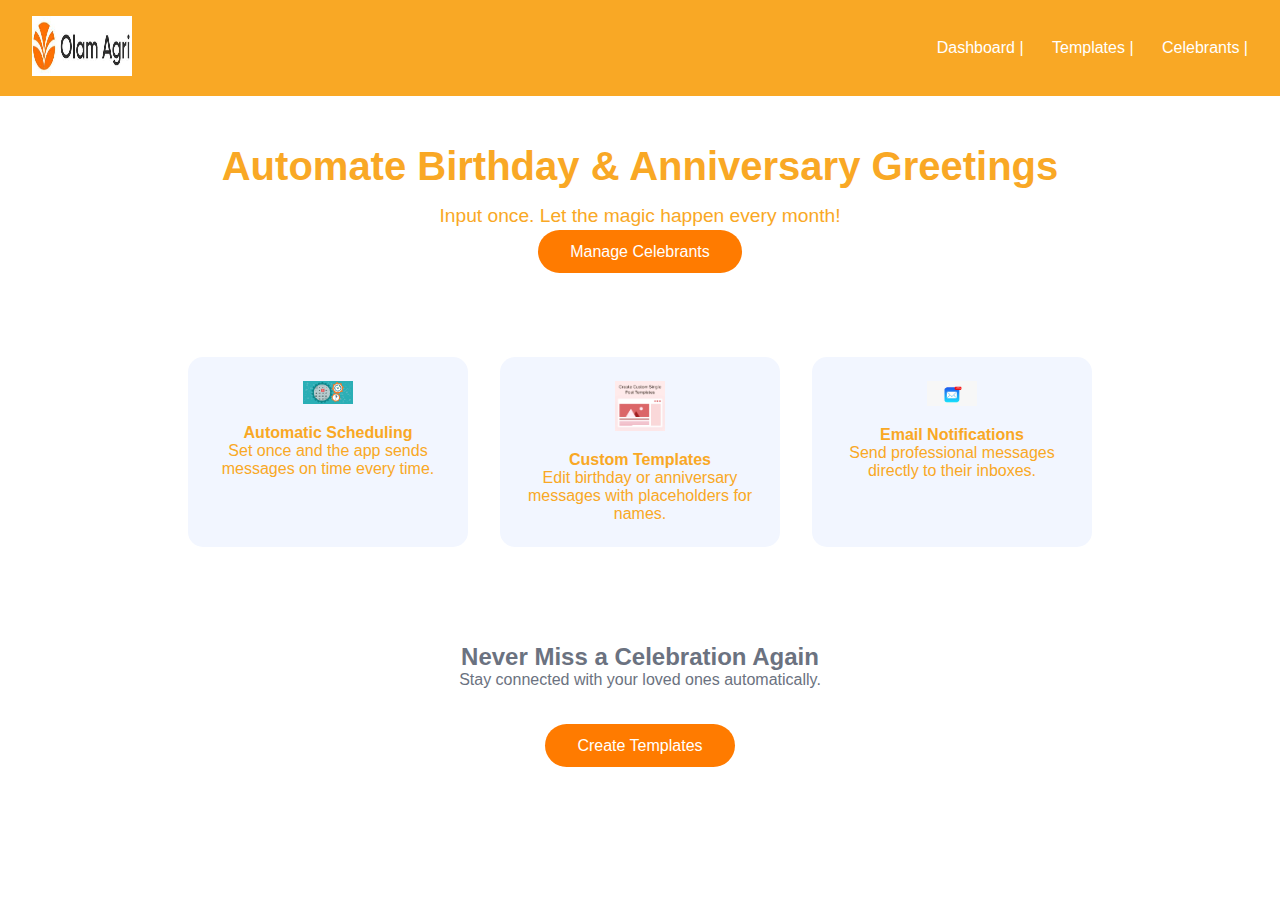
<file: index.html>
<!DOCTYPE html>
<html lang="en">
<head>
  <meta charset="UTF-8" />
  <meta name="viewport" content="width=device-width, initial-scale=1.0"/>
  <title>CFM Greeting Scheduler</title>
  <link rel="stylesheet" href="css/style.css" />
</head>
<body class="fade-in-bottom">
  <header class="header slide-down" style="background-color: #f9a825;">
  <div class="logo-container">
  <img src="assets/images/logo2.jpg" alt="Logo" class="logo" style="height: 60px; width: 100px;" />
    
  </div>
  <nav class="nav">
    <a href="index.html">Dashboard |</a>
    <a href="templates.html">Templates |</a>
    <a href="celebrants.html">Celebrants |</a>
  </nav>
</header>


  <!-- Hero Section -->
  <section class="hero zoom-in">
    <h2 style="color: #f9a825;">Automate Birthday & Anniversary Greetings</h2>
    <p>Input once. Let the magic happen every month!</p>
    
    <!-- Call-to-Action Button -->
    <a href="celebrants.html" class="btn">Manage Celebrants</a>
  </section>

  

  <!-- Features Section -->
  <section class="features slide-left">
    <!-- Feature 1 -->
    <div class="feature">
      <img src="assets/images/download.jpeg" alt="Auto Schedule">
      <h4>Automatic Scheduling</h4>
      <p>Set once and the app sends messages on time every time.</p>
    </div>
    
    <!-- Feature 2 -->
    <div class="feature">
      <img src="assets/images/templates.png" alt="Customize">
      <h4>Custom Templates</h4>
      <p>Edit birthday or anniversary messages with placeholders for names.</p>
    </div>
    
    <!-- Feature 3 -->
    <div class="feature">
      <img src="assets/images/email.jpeg" alt="Emails">
      <h4>Email Notifications</h4>
      <p>Send professional messages directly to their inboxes.</p>
    </div>
  </section>

  <!-- Call to Action (CTA) Section -->
   
  <section class="cta pulse">
    <h2>Never Miss a Celebration Again</h2>
    <p>Stay connected with your loved ones automatically.</p>
    
    <!-- CTA Button -->
    <div class="cta-btn-wrapper">
      <a href="templates.html" class="btn">Create Templates</a>
    </div>

    <!-- Footer Section -->
    <footer class="footer slide-up">
      <p>&copy; 2025 Olam Agri Greeting Scheduler. All rights reserved.</p>
    </footer>
  </section>

  <!-- Link to JavaScript File -->
  <script src="js/main.js"></script>
</body>
</html>
</file>
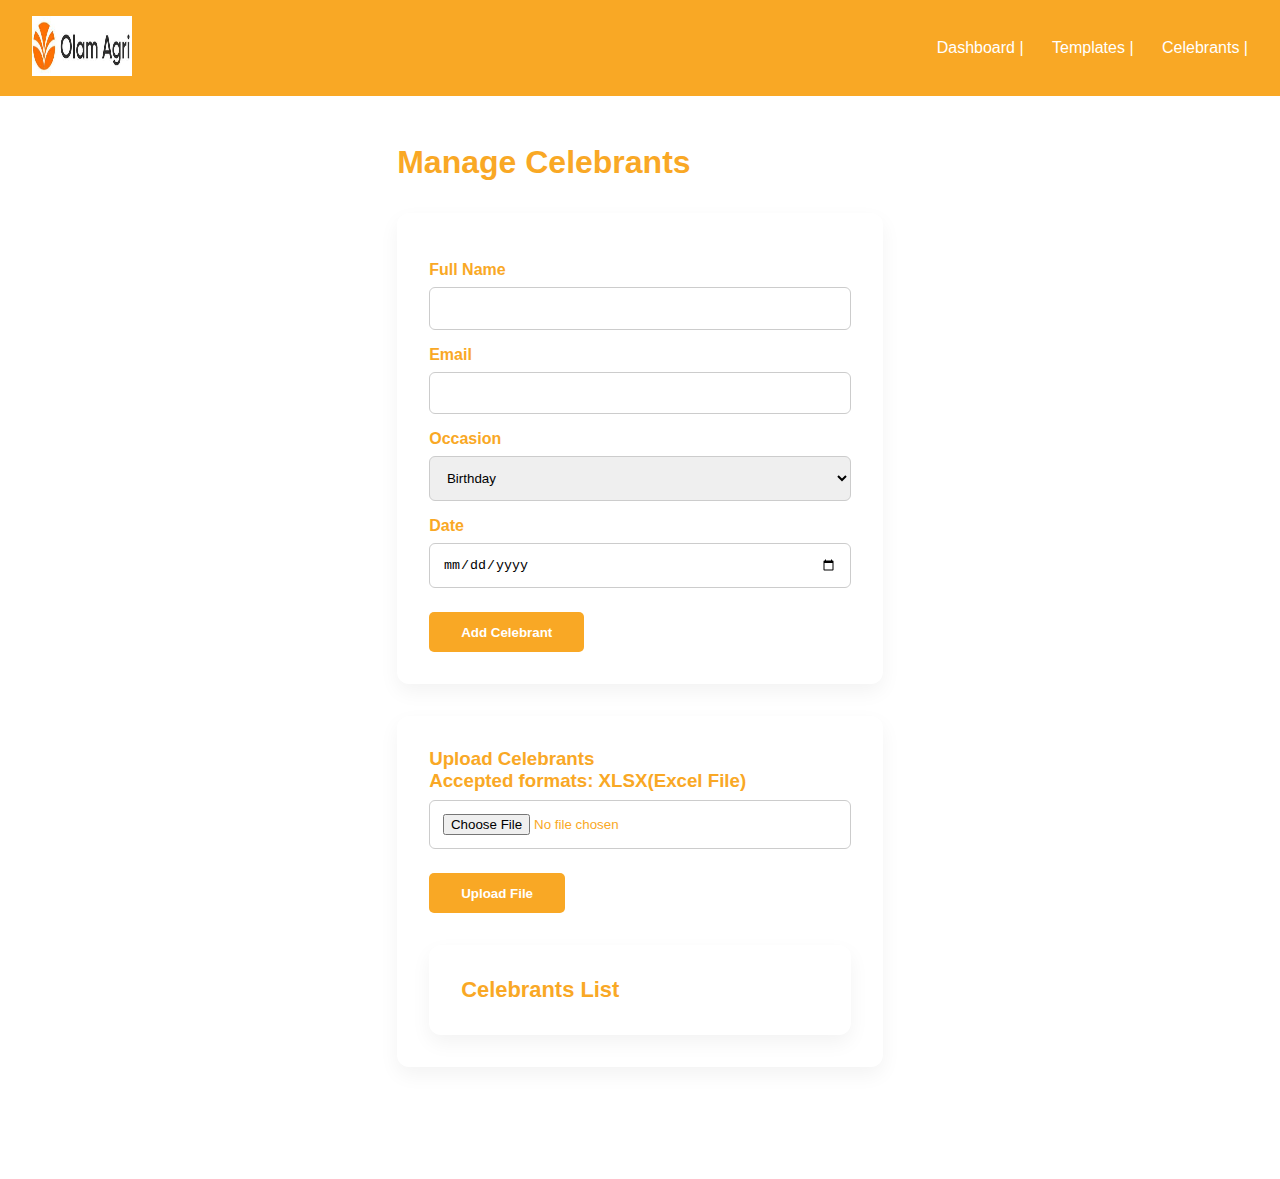
<file: celebrants.html>
<!DOCTYPE html>
<html lang="en">
<head>
  <meta charset="UTF-8" />
  <meta name="viewport" content="width=device-width, initial-scale=1" />
  <title>Celebrants</title>
  <link rel="stylesheet" href="css/style.css" />
</head>
<body class="slide-in-left">
  <header class="header slide-down" style="background-color: #f9a825;">
  <div class="logo-container">
    <img src="assets/images/logo2.jpg" alt="Logo" class="logo" style="height: 60px; width: 100px;" />
    
  </div>
  <nav class="nav">
    <a href="index.html">Dashboard |</a>
    <a href="templates.html">Templates |</a>
    <a href="celebrants.html">Celebrants |</a>
  </nav>
</header>


  <main class="container">
    <h1>Manage Celebrants</h1>

    <!-- Single Add Celebrant Form -->
    <form class="card" id="celebrantForm">
      <label>Full Name</label>
      <input type="text" id="name" required />

      <label>Email</label>
      <input type="email" id="email" required />

      <label>Occasion</label>
      <select id="occasion">
        <option value="Birthday">Birthday</option>
        <option value="Anniversary">Anniversary</option>
      </select>

      <label>Date</label>
      <input type="date" id="date" required />

      <button type="submit">Add Celebrant</button>
    </form>

    <!-- Bulk Upload Form for any supported file -->
    <form class="card" id="bulkUploadForm" enctype="multipart/form-data">
      <h3>Upload Celebrants <h3>
        <p>Accepted formats: XLSX(Excel File) </p>
      <input type="file" id="fileInput" accept=".csv,.xlsx,.xls,.docx,.pdf" required />
      <button type="submit">Upload File</button>
      
    </form>

    <div class="card">
      <h3>Celebrants List</h3>
      <ul id="celebrantList"></ul>
    </div>
  </main>

  <script>
    const form = document.getElementById('celebrantForm');
    const bulkForm = document.getElementById('bulkUploadForm');
    const list = document.getElementById('celebrantList');

    // Single celebrant add (unchanged)
    form.addEventListener('submit', async (e) => {
      e.preventDefault();

      const newCelebrant = {
        name: document.getElementById('name').value,
        email: document.getElementById('email').value,
        occasion: document.getElementById('occasion').value,
        date: document.getElementById('date').value,
      };

      try {
        const res = await fetch('https://greeting-scheduler-backend.onrender.com/api/celebrants', {
          method: 'POST',
          headers: { 'Content-Type': 'application/json' },
          body: JSON.stringify(newCelebrant)
        });

        if (!res.ok) throw new Error('Failed to add celebrant');
        await res.json();

        form.reset();
        fetchCelebrants();
      } catch (err) {
        console.error(err);
        alert('Error adding celebrant');
      }
    });

    // Bulk upload ANY file (CSV, XLSX, DOCX, PDF)
    bulkForm.addEventListener('submit', async (e) => {
      e.preventDefault();

      const fileInput = document.getElementById('fileInput');
      const file = fileInput.files[0];
      if (!file) {
        alert('Please select a file to upload');
        return;
      }

      const formData = new FormData();
      formData.append('file', file);

      try {
        const res = await fetch('https://greeting-scheduler-backend.onrender.com/api/celebrants/bulk-upload-file', {
          method: 'POST',
          body: formData
        });

        if (!res.ok) {
          const errorData = await res.json();
          alert('Upload failed: ' + (errorData.error || 'Unknown error'));
          return;
        }

        alert('Bulk upload successful!');
        bulkForm.reset();
        fetchCelebrants();
      } catch (err) {
        console.error(err);
        alert('Error during bulk upload');
      }
    });

    // Fetch & display celebrants list WITH delete buttons
    async function fetchCelebrants() {
      try {
        const res = await fetch('https://greeting-scheduler-backend.onrender.com/api/celebrants');
        const celebrants = await res.json();

        list.innerHTML = '';
        celebrants.forEach(c => {
          const li = document.createElement('li');
          li.textContent = `${c.name} - ${c.email} (${c.occasion} on ${new Date(c.date).toLocaleDateString()})`;

          // Delete button for each celebrant
          const deleteBtn = document.createElement('button');
          deleteBtn.textContent = 'Delete';
          deleteBtn.style.marginLeft = '10px';
          deleteBtn.onclick = () => deleteCelebrant(c._id);

          li.appendChild(deleteBtn);
          list.appendChild(li);
        });
      } catch (err) {
        console.error(err);
        alert('Failed to load celebrants');
      }
    }

    // Delete celebrant function
    async function deleteCelebrant(id) {
      if (!confirm('Are you sure you want to delete this celebrant?')) return;

      try {
        const res = await fetch(`https://greeting-scheduler-backend.onrender.com/api/celebrants/${id}`, {
          method: 'DELETE',
        });

        if (!res.ok) {
          const errorData = await res.json();
          alert('Delete failed: ' + (errorData.error || 'Unknown error'));
          return;
        }

        alert('Celebrant deleted successfully!');
        fetchCelebrants(); // Refresh list
      } catch (err) {
        console.error(err);
        alert('Error deleting celebrant');
      }
    }

    window.addEventListener('DOMContentLoaded', fetchCelebrants);
  </script>
</body>
</html>
</file>
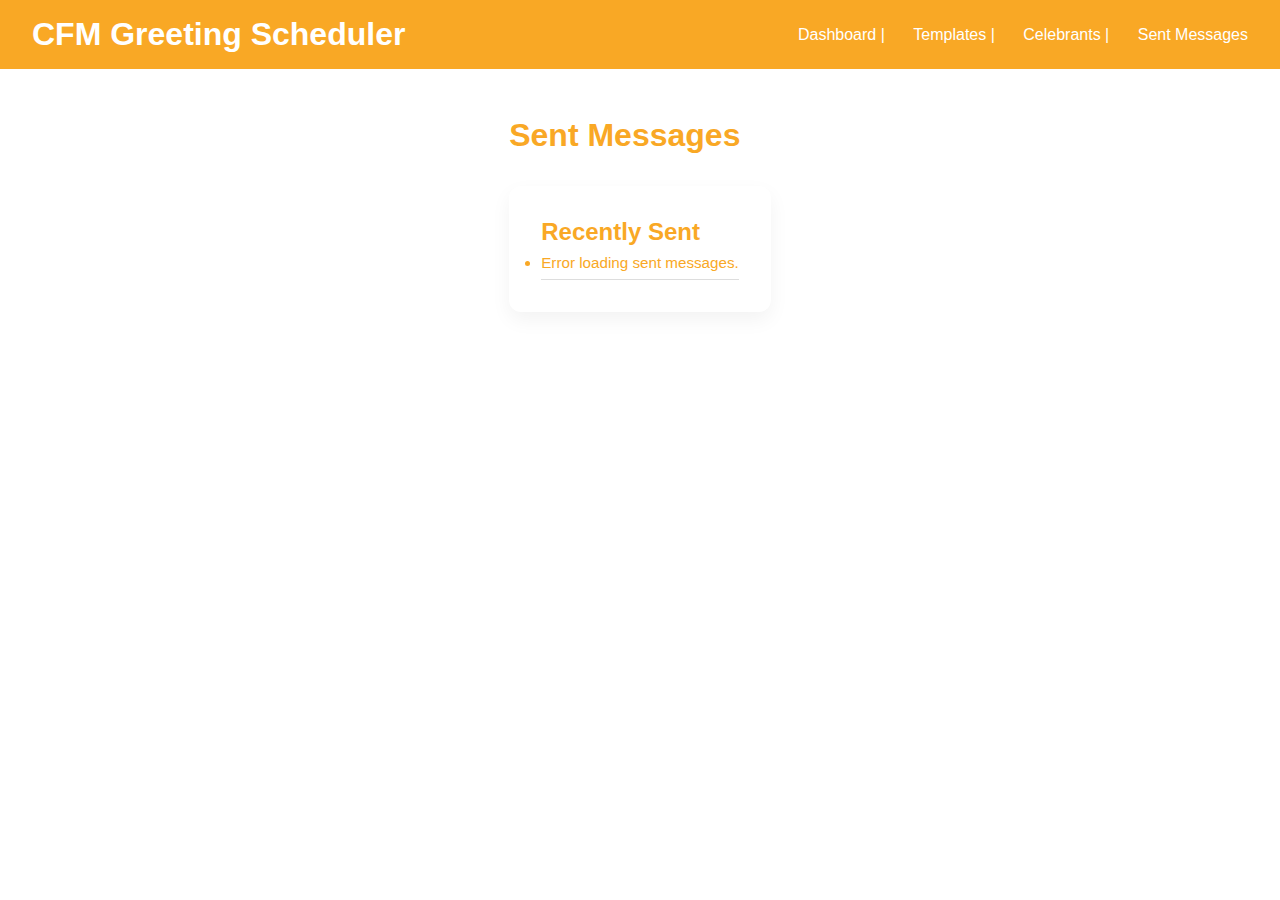
<file: sent.html>
<!DOCTYPE html>
<html lang="en">
<head>
  <meta charset="UTF-8" />
  <meta name="viewport" content="width=device-width, initial-scale=1.0" />
  <title>Sent Messages</title>
  <link rel="stylesheet" href="css/style.css" />
</head>
<body class="fade-in-bottom"> 

  <!-- Navigation Header -->
  <header class="header">
    <h1>CFM Greeting Scheduler</h1>
    <nav>
      <a href="index.html">Dashboard |</a>
      <a href="templates.html">Templates |</a>
      <a href="celebrants.html">Celebrants |</a>
      <a href="sent.html">Sent Messages</a>
    </nav>
  </header>

  <!-- Main Content Section -->
  <main class="container">
    <h1>Sent Messages</h1>
    <div class="card">
      <h2>Recently Sent</h2>
      <ul id="sentList">
        <!-- Messages will be loaded here -->
      </ul>
    </div>
  </main>

  <script>
    async function loadSentMessages() {
      try {
        const res = await fetch('http://localhost:5000/api/sent-messages');
        const messages = await res.json();

        const list = document.getElementById('sentList');
        list.innerHTML = ''; // Clear existing items

        if (!messages.length) {
          const li = document.createElement('li');
          li.textContent = 'No messages sent yet.';
          list.appendChild(li);
          return;
        }

        messages.forEach(msg => {
          const li = document.createElement('li');
          li.innerHTML = `<strong>${new Date(msg.dateSent).toLocaleDateString()}:</strong> ${msg.occasion} message sent to <em>${msg.recipientName}</em> (${msg.recipientEmail})`;
          list.appendChild(li);
        });
      } catch (err) {
        console.error('Failed to load sent messages', err);
        const list = document.getElementById('sentList');
        list.innerHTML = '<li>Error loading sent messages.</li>';
      }
    }

    window.addEventListener('DOMContentLoaded', loadSentMessages);
  </script>
</body>
</html>
</file>
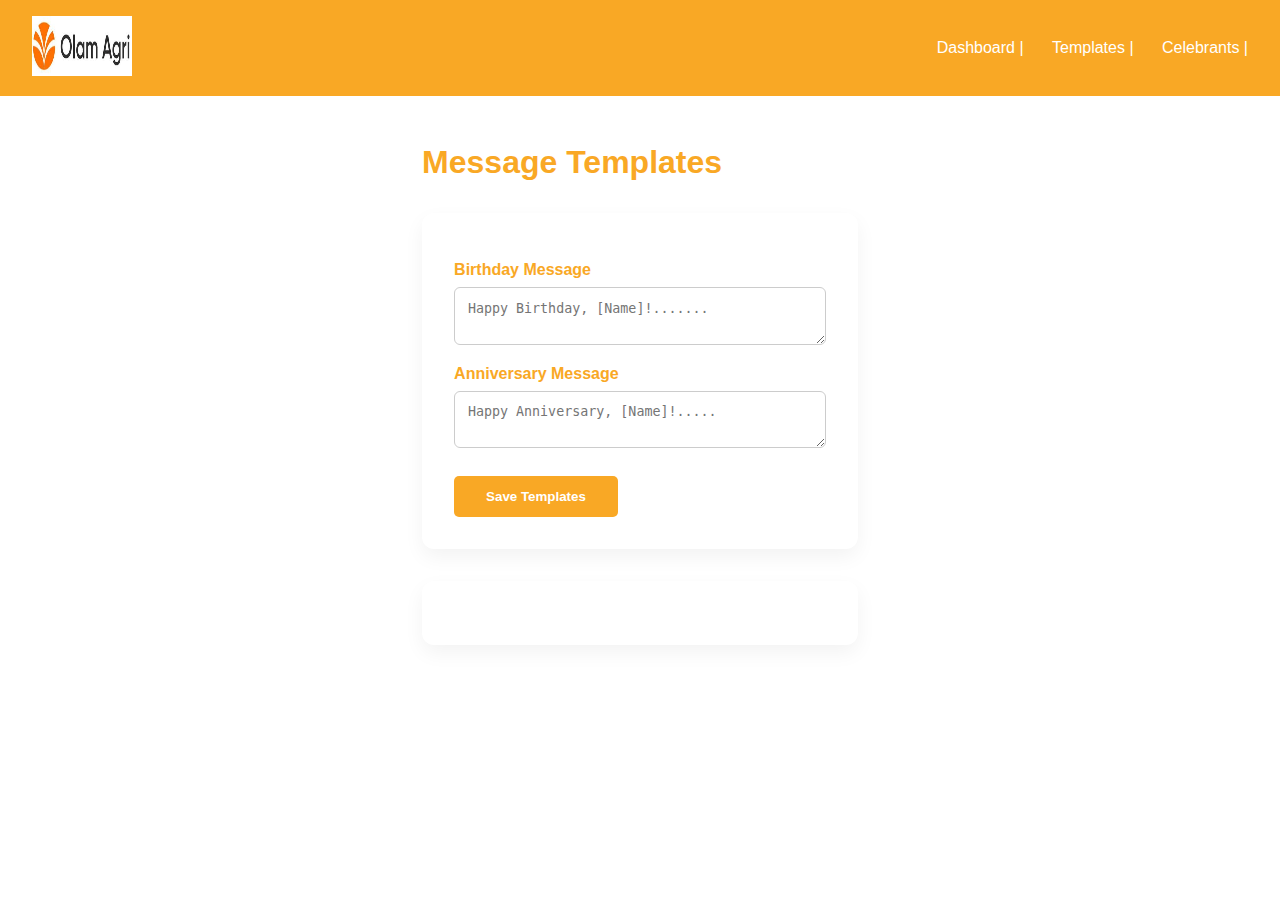
<file: templates.html>
<!DOCTYPE html>
<html lang="en">
<head>
  <meta charset="UTF-8" />
  <meta name="viewport" content="width=device-width, initial-scale=1.0" />
  <title>Templates</title>
  <link rel="stylesheet" href="css/style.css" />
</head>
<body class="fade-in-bottom">

  <!-- Navigation Header -->
  <header class="header slide-down" style="background-color: #f9a825;">
  <div class="logo-container">
    <img src="assets/images/logo2.jpg" alt="Logo" class="logo" style="height: 60px; width: 100px;" />
    
  </div>
  <nav class="nav">
    <a href="index.html">Dashboard |</a>
    <a href="templates.html">Templates |</a>
    <a href="celebrants.html">Celebrants |</a>
  </nav>
</header>


  <main class="container">
    <h1 class="MT"> Message Templates</h1>
    
    <form class="card" id="templateForm">
      <label>Birthday Message</label>
      <textarea id="birthday" placeholder="Happy Birthday, [Name]!......."></textarea>

      <label>Anniversary Message</label>
      <textarea id="anniversary" placeholder="Happy Anniversary, [Name]!....."></textarea>

      <button type="submit">Save Templates</button>
    </form>
    <div class="card">
 

  </main>

  <script>
    const birthdayInput = document.getElementById('birthday');
    const anniversaryInput = document.getElementById('anniversary');
    const form = document.getElementById('templateForm');

    // Load templates from backend
    async function loadTemplates() {
      try {
        const res = await fetch('https://greeting-scheduler-backend.onrender.com/api/templates');
        const templates = await res.json();

        birthdayInput.value = templates.birthday || '';
        anniversaryInput.value = templates.anniversary || '';
      } catch (err) {
        console.error('Failed to load templates', err);
        alert('Error loading templates');
      }
    }

    // Save templates to backend
    form.addEventListener('submit', async (e) => {
      e.preventDefault();

      const data = {
        birthday: birthdayInput.value,
        anniversary: anniversaryInput.value,
      };

      try {
        const res = await fetch('https://greeting-scheduler-backend.onrender.com/api/templates', {
          method: 'POST', // or PUT if your backend uses that
          headers: {
            'Content-Type': 'application/json',
          },
          body: JSON.stringify(data)
        });

        if (!res.ok) throw new Error('Save failed');
        alert('Templates saved!');
      } catch (err) {
        console.error('Error saving templates', err);
        alert('Error saving templates');
      }
    });
    async function loadPdfTemplates() {
  try {
    const res = await fetch('https://greeting-scheduler-backend.onrender.com/api/templates/pdf-list');
    const pdfFiles = await res.json();

    const container = document.getElementById('pdfTemplatesContainer');
    container.innerHTML = '';

    if (pdfFiles.length === 0) {
      container.textContent = 'No PDF templates available.';
      return;
    }

    pdfFiles.forEach(file => {
      const link = document.createElement('a');
      link.href = `https://greeting-scheduler-backend.onrender.com/api/templates/pdf/${file}`;
      link.target = '_blank';
      link.textContent = file;
      link.style.display = 'block';
      container.appendChild(link);
    });
  } catch (err) {
    console.error('Failed to load PDF templates:', err);
  }
}

window.addEventListener('DOMContentLoaded', loadPdfTemplates);


    // Load on page open
    window.addEventListener('DOMContentLoaded', loadTemplates);
  </script>
</body>
</html>
</file>
<file: css/style.css>
/*Global Styles*/

:root {
  --primary: #f9a825;
  --accent: #f9a825;
  --bg: #f4f6f8;
  --white: #ffffff;
  --gray: #6b7280;
}

/* Universal Reset */
* {
  margin: 0;
  padding: 0;
  box-sizing: border-box;
}

body {
  font-family: "Segoe UI", sans-serif;
  background: linear-gradient(
    to bottom,
    white 0%,
    white 100%,
    #ffd699 75%,  /* light orange */
    #ff8c00 50%  /* deep orange */
  );
  color: var(--primary);
  overflow-x: hidden;
  min-height: 100vh;
  display: flex;
  flex-direction: column;
}


/* Container */
.container {
  max-width: 900px;
  margin: 2rem auto;
  padding: 1rem;
  padding-bottom: 5rem; 
  flex: 1;
}


/*Navigation Header*/
.nav{
  background: var(--primary) ;
  color: var(--primary);
}




/* Header */
.header {
  background: var(--primary);
  padding: 1rem 2rem;
  color: var(--white);
  display: flex;
  justify-content: space-between;
  align-items: center;
  flex-wrap: wrap;
}

/* Header Navigation Links */
.header nav a {
  color: var(--white);
  margin-left: 1.5rem;
  text-decoration: none;
  font-weight: 500;
}


/*Create Template Page*/


/* Card Styling */
.card {
  background: var(--white);
  padding: 2rem;
  margin-top: 2rem;
  border-radius: 12px;
  box-shadow: 0 8px 20px rgba(0, 0, 0, 0.05);
  animation: fadeIn 0.8s ease;
}

/* Form Labels */
form label {
  display: block;
  margin-top: 1rem;
  font-weight: 600;
}

/* Form Inputs, Selects, Textareas */
form input,
form select,
form textarea {
  width: 100%;
  margin-top: 0.5rem;
  padding: 0.8rem;
  border: 1px solid #ccc;
  border-radius: 6px;
}

/* Form Button */
form button {
  margin-top: 1.5rem;
  padding: 0.8rem 2rem;
  background: var(--accent);
  border: none;
  color: var(--white);
  font-weight: bold;
  border-radius: 5px;
  cursor: pointer;
  transition: background 0.3s ease;
}

/* Form Button Hover */
form button:hover {
  background: #f57f17;
}

/* Sent List */
#sentList li {
  padding: 0.5rem 0;
  border-bottom: 1px solid #ddd;
  font-size: 0.95rem;
}
.MT{
    padding-left: -500px;
}


/*Home Page Sections*/


/* Hero Section */
.hero {
  padding: 3rem 1.5rem;
  text-align: center;
}

/* Hero Heading */
.hero h2 {
  font-size: 2.5rem;
  color: #004080;
}

/* Hero Paragraph */
.hero p {
  font-size: 1.2rem;
  margin: 1rem 0;
}

/* Buttons */
.btn {
  background-color: #ff7b00;
  padding: 0.8rem 2rem;
  border-radius: 30px;
  color: #fff;
  text-decoration: none;
  transition: transform 0.3s ease;
}

/* Button Hover */
.btn:hover {
  transform: scale(1.05);
}

/* Stats Section */
.stats {
  display: flex;
  flex-wrap: wrap;
  justify-content: center;
  gap: 2rem;
  padding: 3rem 1.5rem;
  text-align: center;
}

/* Individual Stat Card */
.stat-card {
  background: #fff;
  padding: 1.5rem 2rem;
  border-radius: 15px;
  box-shadow: 0 0 10px rgba(0, 0, 0, 0.1);
  min-width: 180px;
}

/* Stat Card Heading */
.stat-card h3 {
  color: #004080;
  font-size: 2rem;
}

/* Features Section */
.features {
  display: flex;
  flex-wrap: wrap;
  gap: 2rem;
  justify-content: center;
  padding: 3rem 1.5rem;
  text-align: center;
}

/* Individual Feature */
.feature {
  max-width: 280px;
  padding: 1.5rem;
  background: #f2f6ff;
  border-radius: 15px;
  transition: transform 0.4s ease;
}

/* Feature Image */
.feature img {
  width: 50px;
  margin-bottom: 1rem;
}

/* Feature Hover */
.feature:hover {
  transform: translateY(-5px);
}

/* Call to Action Section */
/* Call to Action Section */
.cta {
  background-color: var(--white);
  color: var(--gray);
  padding: 3rem 1rem;
  text-align: center;
}


/* CTA Button */
.cta .btn {
  background: #ff7b00;
  margin-top: 2rem;
}

/* CTA Button Wrapper */
.cta-btn-wrapper {
  margin-top: 3rem;
}


/*Footer*/


/* Footer */
.footer {
  color: var(--white);
  padding: 1.5rem 1rem;
  text-align: center;
  margin-top: auto;
}


/*Animations*/


/* Fade In Animation Keyframes */
@keyframes fadeIn {
  from {
    opacity: 0;
    transform: translateY(20px);
  }
  to {
    opacity: 1;
    transform: translateY(0);
  }
}

/* Fade In Animation Utility */
.fade-in-bottom {
  animation: fadeIn 1s ease forwards;
}

/* Zoom In Utility */
.zoom-in {
  animation: zoomIn 0.6s ease;
}

/* Zoom In Animation Keyframes */
@keyframes zoomIn {
  from {
    transform: scale(0.9);
    opacity: 0;
  }
  to {
    transform: scale(1);
    opacity: 1;
  }
}

/* Slide In Left Utility */
.slide-in-left {
  animation: slideLeft 0.8s ease;
}

/* Slide Left Animation Keyframes */
@keyframes slideLeft {
  from {
    transform: translateX(-100px);
    opacity: 0;
  }
  to {
    transform: translateX(0);
    opacity: 1;
  }
}

/* Slide Fade In Utility */
.slide-fade-in {
  animation: fadeIn 1s ease;
}


/*Responsive Styles */


/* Tablet and Below */
@media (max-width: 768px) {
  /* Header on Mobile */
  .header {
    flex-direction: column;
    text-align: center;
  }

  /* Header Nav Links on Mobile */
  .header nav a {
    margin: 0.5rem;
  }

  /* Hero Heading on Mobile */
  .hero h2 {
    font-size: 2rem;
  }

  /* Stats & Features Column Layout */
  .stats,
  .features {
    flex-direction: column;
    align-items: center;
  }

  /* Stat & Feature Card Full Width */
  .stat-card,
  .feature {
    width: 100%;
    max-width: 90%;
  }
}

/* Small Mobile */
@media (max-width: 600px) {
  /* Header on Small Mobile */
  .header {
    flex-direction: column;
    text-align: center;
  }

  /* Header Nav Links on Small Mobile */
  .header nav a {
    margin: 0.5rem;
  }
}
</file>
